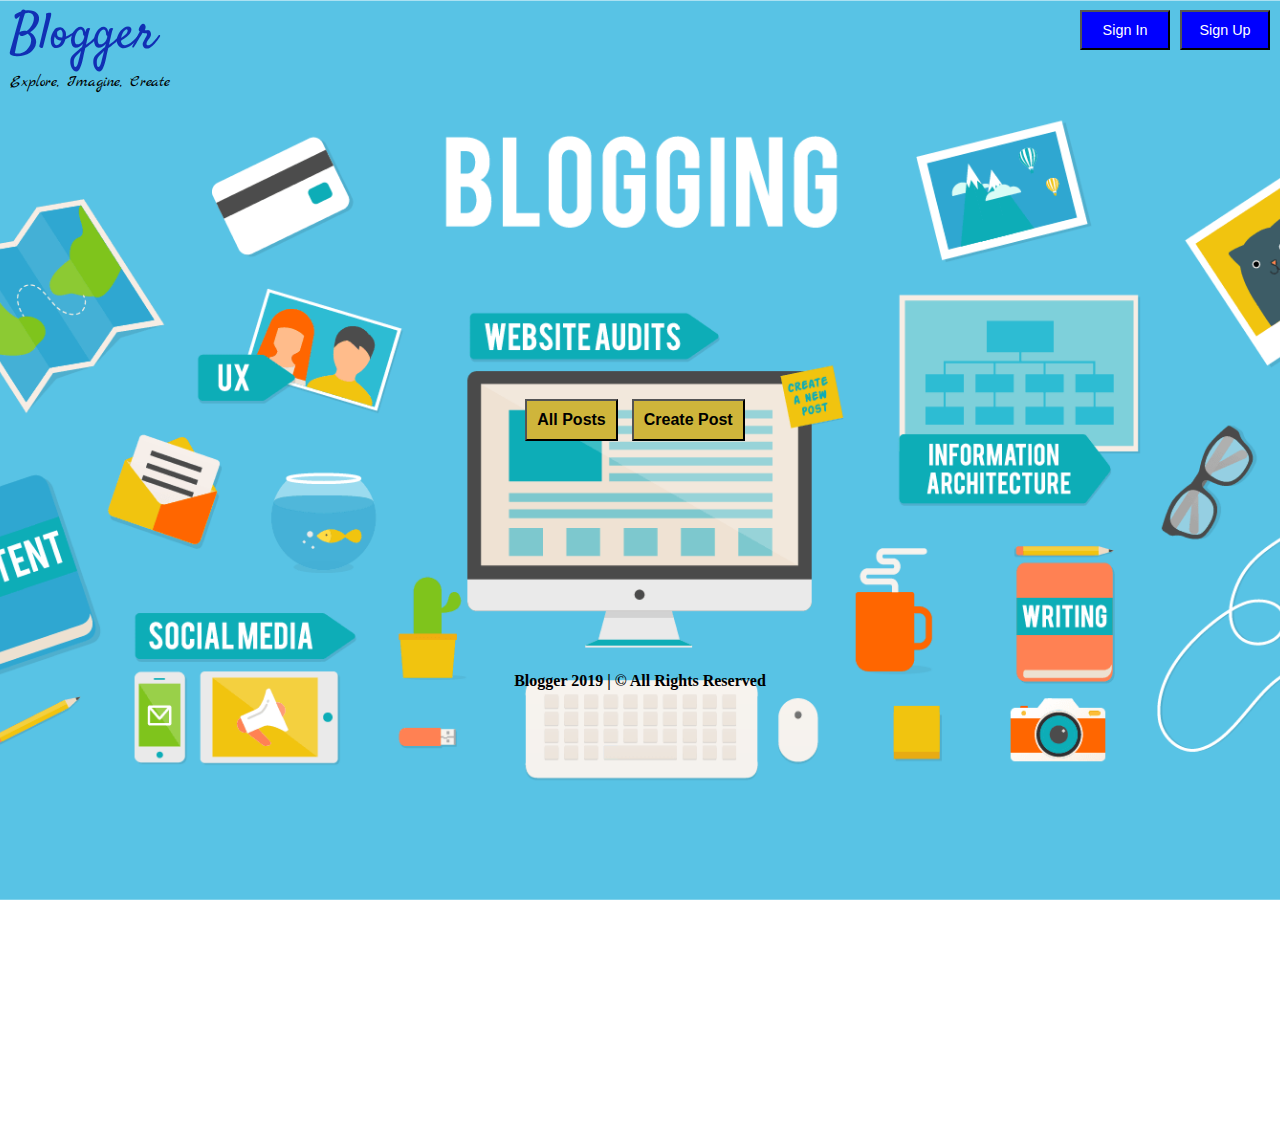
<file: index.html>
<!DOCTYPE html>
<html>
<head>

    <link href='css\header.css' rel='stylesheet' type='text/css'>

    <link href='css\index.css' rel='stylesheet' type='text/css'>

    <link href='css\font.css' rel='stylesheet' type='text/css'>

</head>
<body>
    <div id="main-container-div">

        <div class="header">
            
            <input id="signUpButtonClick" class="topButtons" type="button" onclick="openSignUpButton()" value="Sign Up">
            <input id="loginButtonClick" class="topButtons" type="button" onclick="openSignIn()" value="Sign In">
            <a id="pageTitle" class="logo-title">Blogger</a>
            <p class="middleText">Explore, Imagine, Create</p>
            <!-- <!-- <h3 align="right"> <a href="#"> Home </a>|<a href="#"> About |<a href="#"> Contact Us | View Posts </h3>  -->
            
<br><br><br><br>
        </div>
           
        <div class="postButtons">

            <input id="allPostsClick" class="middleButtons" type="button" onclick="getAllPosts()" value="All Posts" />
            <input id="newPostClick" class="middleButtons" type="button" onclick="openCreatePost()" value="Create Post">
        </div>
        <footer id="footer">
            <br>
            <p> <b> Blogger 2019 | &copy All Rights Reserved </b> </p>
            <br>
        </footer>
    </div>

    <div id = "signInModal" class="modal">

        <form class="modal-content" action="/action_page.php">
            <span onclick="onCloseModalClicked()" class="close_signIn" title="Close Modal">&times;</span>
            <div class="container">
            <h1>Welcome Back!</h1>
            <hr>
            <label for="Username" class="label">
                <b>Username</b>
            </label>
            <input type="text" placeholder="Enter Username" name="Username" required>

            <label for="psw" class="label">
                <b>Password</b>
            </label>
            <input type="password" placeholder="Enter Password" name="psw" required>
            <div class="clearfix" class="label">
                
                <button type="submit" class="signinbtn">Sign In</button>
            </div>
        </div>
        <div id="signUpPrompt" class="signUpForm">Not a member?
            <span id="" class="signUp" onclick="openSignUp()">Sign Up</span>
        </div>
        </form>

    </div>

    <div id="signUpModal" class="modal">
        <div class="modal-content-sigup">
            <form class="modal-content-sigUp" action="/action_page.php">
                <div class="container-signUp">
                    <span onclick="onCloseModalClicked()" class="close" title="Close Modal">&times;</span>
                    <h1>Get Started</h1>
                    <hr>
                    <label for="Fullname">
                        <b>Full Name</b>
                    </label>
                    <input type="text" placeholder="Enter First Name" name="Fullname" required>
                    <label for="Username">
                        <b>Username</b>
                    </label>
                    <input type="text" placeholder="Enter Username" name="Username" required>
                    <label for="psw">
                        <b>Password</b>
                    </label>
                    <input type="password" placeholder="Enter Password" name="psw" required>
                    <label for="psw-repeat">
                        <b>Confirm Password</b>
                    </label>
                    <input type="password" placeholder="Confirm Password" name="psw-repeat" required>
                    <div class="clearfix">
                        <button type="submit" class="signupbtn">Sign Up</button>
                        <button type="button" class="cancelbtn">Clear</button>
                        
                    </div>
                </div>
            </form>
        </div>
    </div>
    <div id="newPostModal" class="newPostBox">

        <div class="newPost-Content">
            <span onclick="onCloseNewPost()" class="close_newPost">&times;</span>
            <h1 id="formHeader">Create Your Post</h1>
            <form id="newPostForm" action="/action_page.php">
                <label for="newPostTitle">Title: </label>
                <br />
                <input id="newPostTitle" type="text" name="Title" class="post-title">
                <br />
                <br/>
                <label for="postContent">Content: </label>
                <textarea id="postContent" rows="27" cols="20" name="Content"></textarea>
                <input id="newPostSubmit" type="submit" value="Create" align="right">
            </form>
        </div>
        
    </div>

    
    

	<script src="/js/header.js"></script>
    <script src="/js/index.js"></script>

</body>
</html>
</file>
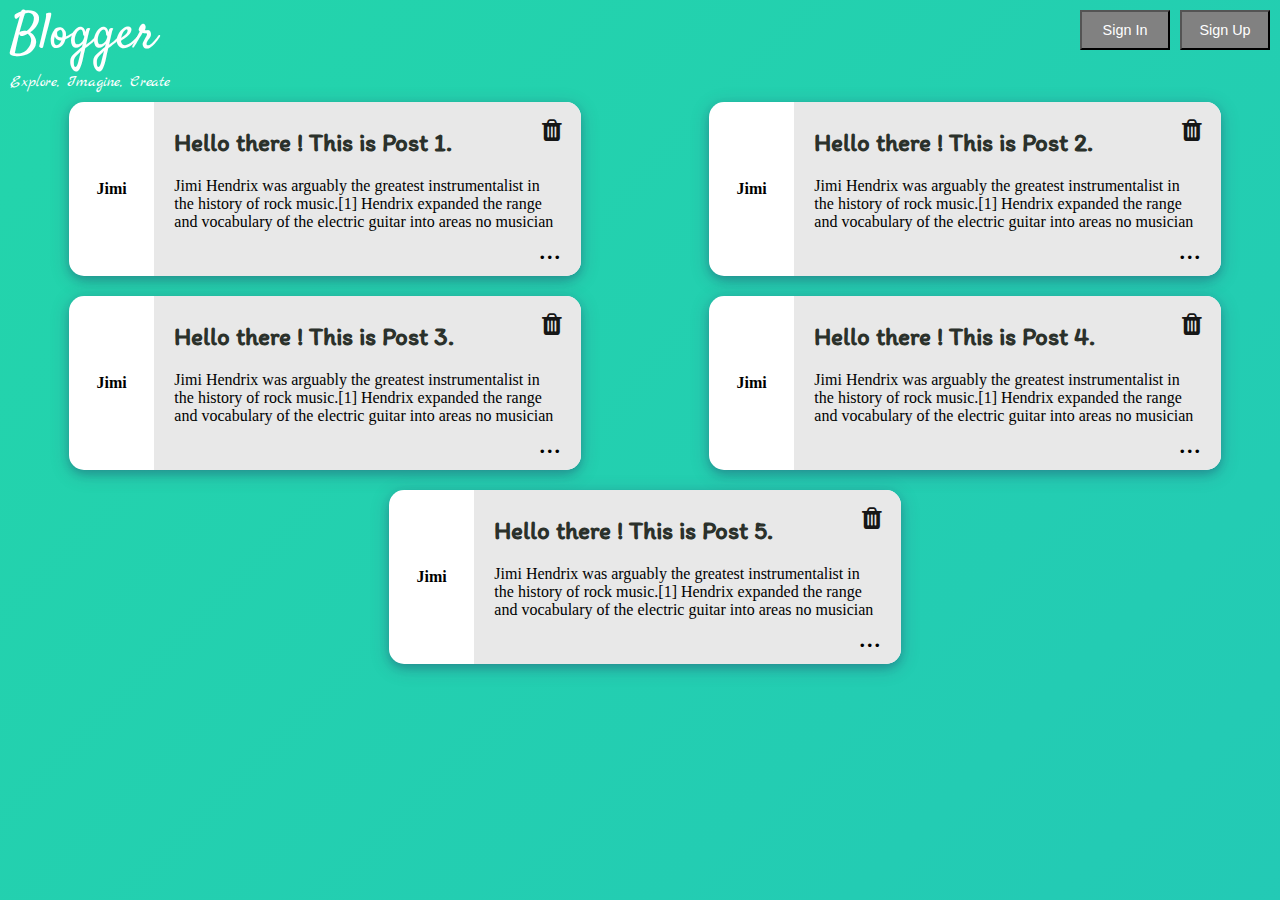
<file: html/bloglist.html>
<!DOCTYPE html>
<html>

<head>
    <link href='..\css\bloglist.css' rel='stylesheet' type='text/css'>    
    <link href='..\css\header.css' rel='stylesheet' type='text/css'>
    <link href='..\css\font.css' rel='stylesheet' type='text/css'>
    <link rel="stylesheet" href="..\font-awesome-4.7.0/css/font-awesome.min.css">
    <style>
    </style>
</head>
<body>
    <div id="main-container-div">
        <div class="header">
                                
            <input id="signUpButtonClick" class="topButtons" type="button" onclick="openSignUpButton()" value="Sign Up" style="background-color: #818181;">
            <input id="loginButtonClick" class="topButtons" type="button" onclick="openSignIn()" value="Sign In" style="background-color: #818181;">
            <a id="pageTitle" class="logo-title" href="..\index.html" style="color: #fff">Blogger</a>
            <p class="middleText">Explore, Imagine, Create</p>
        </div>
    </div>
    <div id="signInModal" class="modal">
        <form class="modal-content" action="/action_page.php">
            <span onclick="onCloseModalClicked()" class="close_signIn" title="Close Modal">&times;</span>
            <div class="container">
                <h1>Welcome Back</h1>
                <hr>
                <label for="Username">
                    <b>Username</b>
                </label>
                <input type="text" placeholder="Enter Username" name="Username" required>

                <label for="psw">
                    <b>Password</b>
                </label>
                <input type="password" placeholder="Enter Password" name="psw" required>
                <div class="clearfix">
                    <button type="submit" class="signinbtn">Sign In</button>
                </div>
            </div>
            <div id="signUpPrompt" class="signUpForm">Not a member?
                <span id="" class="signUp" onclick="openSignUp()">Sign Up</span>
            </div>
        </form>
    </div>

    <div id="signUpModal" class="modal">
            <div class="modal-content-sigup">
                <form class="modal-content-sigUp" action="/action_page.php">
                    <div class="container-signUp">
                        <span onclick="onCloseModalClicked()" class="close" title="Close Modal">&times;</span>
                        <h1>Get Started</h1>
                        <hr>
                        <label for="Fullname">
                            <b>Full Name</b>
                        </label>
                        <input type="text" placeholder="Enter First Name" name="Fullname" required>
                        <label for="Username">
                            <b>Username</b>
                        </label>
                        <input type="text" placeholder="Enter Username" name="Username" required>
                        <label for="psw">
                            <b>Password</b>
                        </label>
                        <input type="password" placeholder="Enter Password" name="psw" required>
                        <label for="psw-repeat">
                            <b>Confirm Password</b>
                        </label>
                        <input type="password" placeholder="Confirm Password" name="psw-repeat" required>
                        <div class="clearfix">
                            <button type="submit" class="signupbtn">Sign Up</button>
                            <button type="button" class="cancelbtn">Clear</button>
                            
                        </div>
                    </div>
                </form>
            </div>
        </div>

    <div class="allPostsContainer">
    <div class="post">
        <div class="post-left">
            <p class="post-username">Jimi</p>
        </div>
        <div class="post-content">

                <button onclick="onDeletePost()" class="deletePost"><i class="fa fa-trash"></i></button>

            <p class="post-title">Hello there ! This is Post 1. </p>
            <p class="post-desc">Jimi Hendrix was arguably the greatest instrumentalist in the history of rock music.[1] Hendrix expanded the range and vocabulary of the electric guitar into areas no musician had ever ventured before. His boundless drive, technical ability and creative application of such effects as distortion forever transformed the sound of rock and roll. While creating his unique musical voice and guitar style, Hendrix synthesized diverse genres, including blues, R&B, soul, British rock, American folk music, 1950s rock and roll, psychedelic and jazz.</p>

            <span class="post-more" onclick="fullPost()">...</span>

        </div>
    </div>

    <div class="post">
        <div class="post-left">
            <p class="post-username">Jimi</p>
        </div>
        <div class="post-content">

                <button onclick="onDeletePost()" class="deletePost"><i class="fa fa-trash"></i></button>

                <p class="post-title">Hello there ! This is Post 2. </p>
                <p class="post-desc">Jimi Hendrix was arguably the greatest instrumentalist in the history of rock music.[1] Hendrix expanded the range and vocabulary of the electric guitar into areas no musician had ever ventured before. His boundless drive, technical ability and creative application of such effects as distortion forever transformed the sound of rock and roll. While creating his unique musical voice and guitar style, Hendrix synthesized diverse genres, including blues, R&B, soul, British rock, American folk music, 1950s rock and roll, psychedelic and jazz.</p>

            
                <span class="post-more" onclick="fullPost()">...</span>
        </div>
    </div>


    <div class="post">
        <div class="post-left">
            <p class="post-username">Jimi</p>
        </div>
        <div class="post-content">

                <button onclick="onDeletePost()" class="deletePost"><i class="fa fa-trash"></i></button>

                <p class="post-title">Hello there ! This is Post 3. </p>
                <p class="post-desc">Jimi Hendrix was arguably the greatest instrumentalist in the history of rock music.[1] Hendrix expanded the range and vocabulary of the electric guitar into areas no musician had ever ventured before. His boundless drive, technical ability and creative application of such effects as distortion forever transformed the sound of rock and roll. While creating his unique musical voice and guitar style, Hendrix synthesized diverse genres, including blues, R&B, soul, British rock, American folk music, 1950s rock and roll, psychedelic and jazz.</p>

                <span class="post-more" onclick="fullPost()">...</span>

        </div>
    </div>
    <div class="post">
        <div class="post-left">
            <p class="post-username">Jimi</p>
        </div>
        <div class="post-content">

                <button onclick="onDeletePost()" class="deletePost"><i class="fa fa-trash"></i></button>

                <p class="post-title">Hello there ! This is Post 4. </p>
                <p class="post-desc">Jimi Hendrix was arguably the greatest instrumentalist in the history of rock music.[1] Hendrix expanded the range and vocabulary of the electric guitar into areas no musician had ever ventured before. His boundless drive, technical ability and creative application of such effects as distortion forever transformed the sound of rock and roll. While creating his unique musical voice and guitar style, Hendrix synthesized diverse genres, including blues, R&B, soul, British rock, American folk music, 1950s rock and roll, psychedelic and jazz.</p>

                <span class="post-more" onclick="fullPost()">...</span>

        </div>
    </div>
    <div class="post">
            <div class="post-left">
                <p class="post-username">Jimi</p>
            </div>
            <div class="post-content">

                    <button onclick="onDeletePost()" class="deletePost"><i class="fa fa-trash"></i></button>

                    <p class="post-title">Hello there ! This is Post 5. </p>
                    <p class="post-desc">Jimi Hendrix was arguably the greatest instrumentalist in the history of rock music.[1] Hendrix expanded the range and vocabulary of the electric guitar into areas no musician had ever ventured before. His boundless drive, technical ability and creative application of such effects as distortion forever transformed the sound of rock and roll. While creating his unique musical voice and guitar style, Hendrix synthesized diverse genres, including blues, R&B, soul, British rock, American folk music, 1950s rock and roll, psychedelic and jazz.</p>
                
                    <span class="post-more" onclick="fullPost()">...</span>
            
            </div>
        </div>

        <div id="deletePostPrompt" class="deletePrompt">
                <form class="deleteContent" action="/action_page.php">
                    
                    <div>
                        <h1 class="deleteContainer">Are you sure you want to delete this post?</h1>                                               
                        <button type="submit" class="deleteButton">Yes</button>
                        <button type="button" class="CancelDeleteButton" onclick="onCloseDeleteClicked()">No</button>
                        </div>
               </form>
            </div>
</div>
    <script src="..\js\bloglist.js">  </script>
    <script src="..\js\header.js"> </script>
</body>

</html>
</file>
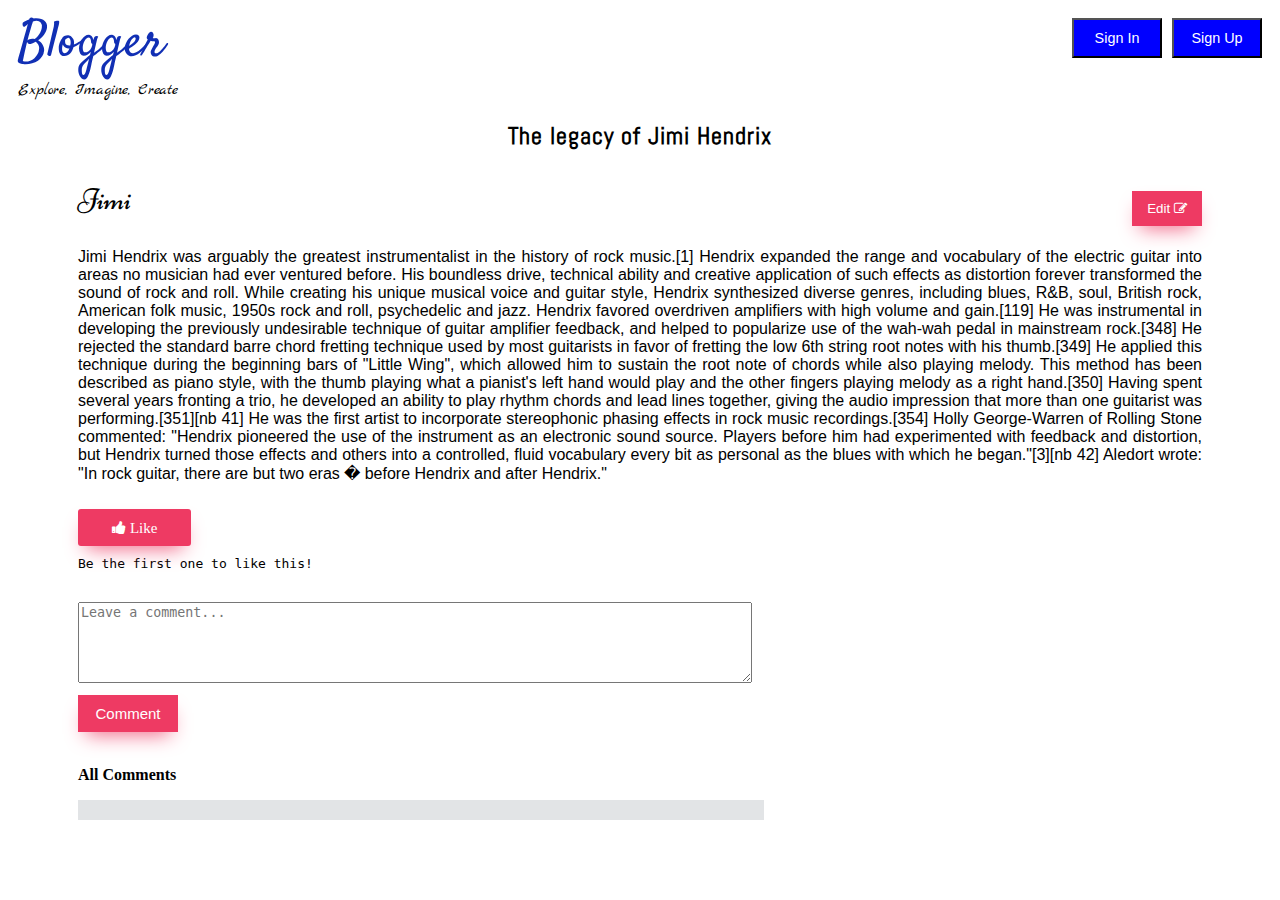
<file: html/post.html>
<!DOCTYPE html>
<head>
        
        <link href='..\css\post.css' rel='stylesheet' type='text/css'>
        <link href='..\css\header.css' rel='stylesheet' type='text/css'>
        <link rel="stylesheet" href="..\font-awesome-4.7.0/css/font-awesome.min.css">
        <link href='..\css\font.css' rel='stylesheet' type='text/css'>
    <style>        
    </style>     
</head>
<body>
        <div class="header">
                <input id="signUpButtonClick" class="topButtons" type="button" onclick="openSignUpButton()" value="Sign Up">
                <input id="loginButtonClick" class="topButtons" type="button" onclick="openSignIn()" value="Sign In">
                <a id="pageTitle" class="logo-title" href="..\index.html">Blogger</a>
                <p class="middleText">Explore, Imagine, Create</p>
            </div>
            <div id="signInModal" class="modal">
                    <form class="modal-content">
                        <span onclick="onCloseModalClicked()" class="close_signIn" title="Close Modal">&times;</span>
                        <div class="container">
                        <h1>Welcome Back</h1>
                        <hr>
                        <label for="Username" class="label">
                            <b>Username</b>
                        </label>
                        <input type="text" placeholder="Enter Username" name="Username" required>
                        <label for="gender" class="label">Gender</label>
                    <!-- <select name="" id=""> <option value="">Male</option> <option value="">Female</option> </select> -->
                        <label for="psw" class="label">
                            <b>Password</b>
                        </label>
                        <input type="password" placeholder="Enter Password" name="psw" required>
                        <div class="clearfix" class="label">
                            
                            <button type="submit" class="signinbtn">Sign In</button>
                        </div>
                    </div>
                    <div id="signUpPrompt" class="signUpForm">Not a member?
                        <span id="" class="signUp" onclick="openSignUp()">Sign Up</span>
                    </div>
                </form>
            </div>
        
            <div id="signUpModal" class="modal">
                <div class="modal-content-sigup">
                    <span onclick="onCloseModalClicked()" class="close" title="Close Modal">&times;</span>
                    <form class="modal-content-sigUp">
                        <div class="container-signUp">
        
                            <h1>Get Started</h1>
                            <hr>
                            <label for="Fullname" class="label">Full Name</label>
                            <input type="text" placeholder="Enter Full Name" name="Fullname" required>
                            <label for="Username" class="label">Username</label>
                            <input type="text" placeholder="Enter Username" name="Username" required>
                            <label for="psw" class="label">Password</label>
                            <input type="password" placeholder="Enter Password" name="psw" required>
                            <label for="psw-repeat" class="label">Confirm Password</label>
                            <input type="password" placeholder="Confirm Password" name="psw-repeat" required>
                            <div class="clearfix">
                                    <button type="submit" class="signupbtn">Sign Up</button>
                                <button type="button" class="cancelbtn">Clear</button>
                            </div>
                        </div>
                    </form>
                </div>
            </div>
   <div class="blogContent">
<div id="blogTitle" class="blogTite">
        <h id="blogTitleNew">The legacy of Jimi Hendrix</h>
    </div>

<div class="blogAuthor">

        <button type="button" id="editPostClick" class="editPostButton" onclick="editPost()">Edit <i class="fa fa-edit"></i> </button>

    <p>Jimi</p>
</div>

<div class="blogText">
    <p id="blogBody">
            Jimi Hendrix was arguably the greatest instrumentalist in the history of rock music.[1] Hendrix expanded the range and vocabulary of the electric guitar into areas no musician had ever ventured before. His boundless drive, technical ability and creative application of such effects as distortion forever transformed the sound of rock and roll. While creating his unique musical voice and guitar style, Hendrix synthesized diverse genres, including blues, R&B, soul, British rock, American folk music, 1950s rock and roll, psychedelic and jazz. Hendrix favored overdriven amplifiers with high volume and gain.[119] He was instrumental in developing the previously undesirable technique of guitar amplifier feedback, and helped to popularize use of the wah-wah pedal in mainstream rock.[348] He rejected the standard barre chord fretting technique used by most guitarists in favor of fretting the low 6th string root notes with his thumb.[349] He applied this technique during the beginning bars of "Little Wing", which allowed him to sustain the root note of chords while also playing melody. This method has been described as piano style, with the thumb playing what a pianist's left hand would play and the other fingers playing melody as a right hand.[350] Having spent several years fronting a trio, he developed an ability to play rhythm chords and lead lines together, giving the audio impression that more than one guitarist was performing.[351][nb 41] He was the first artist to incorporate stereophonic phasing effects in rock music recordings.[354] Holly George-Warren of Rolling Stone commented: "Hendrix pioneered the use of the instrument as an electronic sound source. Players before him had experimented with feedback and distortion, but Hendrix turned those effects and others into a controlled, fluid vocabulary every bit as personal as the blues with which he began."[3][nb 42] Aledort wrote: "In rock guitar, there are but two eras � before Hendrix and after Hendrix."
    </p>
</div>
<div class="likeBlogButton">    
        <button  id= "likeBlog" onclick="postLiked()">
          <i class="fa fa-thumbs-up"> Like</i> 
          
        </button> 
        <span id="commentCount">Be the first one to like this!</span>
      </div>
      <div class="commentContainer">      
        <form class="commentBody"> 
        <label for="commentContent"></label>
                        <textarea placeholder="Leave a comment..." id="commentContent" rows="5" cols="80" name="Content"></textarea> <br>
                        <button type="button" class="newComment" onClick="addComment()">Comment</button>
        </form>
        <p class="allCommentsHeading">All Comments</p> 
        <div class="allCommentsBox" id= "commentBox"> 
           <div class="contentOfComment">                                          
                    </div>
                </div>
            </div>
            </div>
    <script src="..\js\post.js" defer></script>
    <script src="..\js\header.js">             
    </script>
    
</body>
</file>
